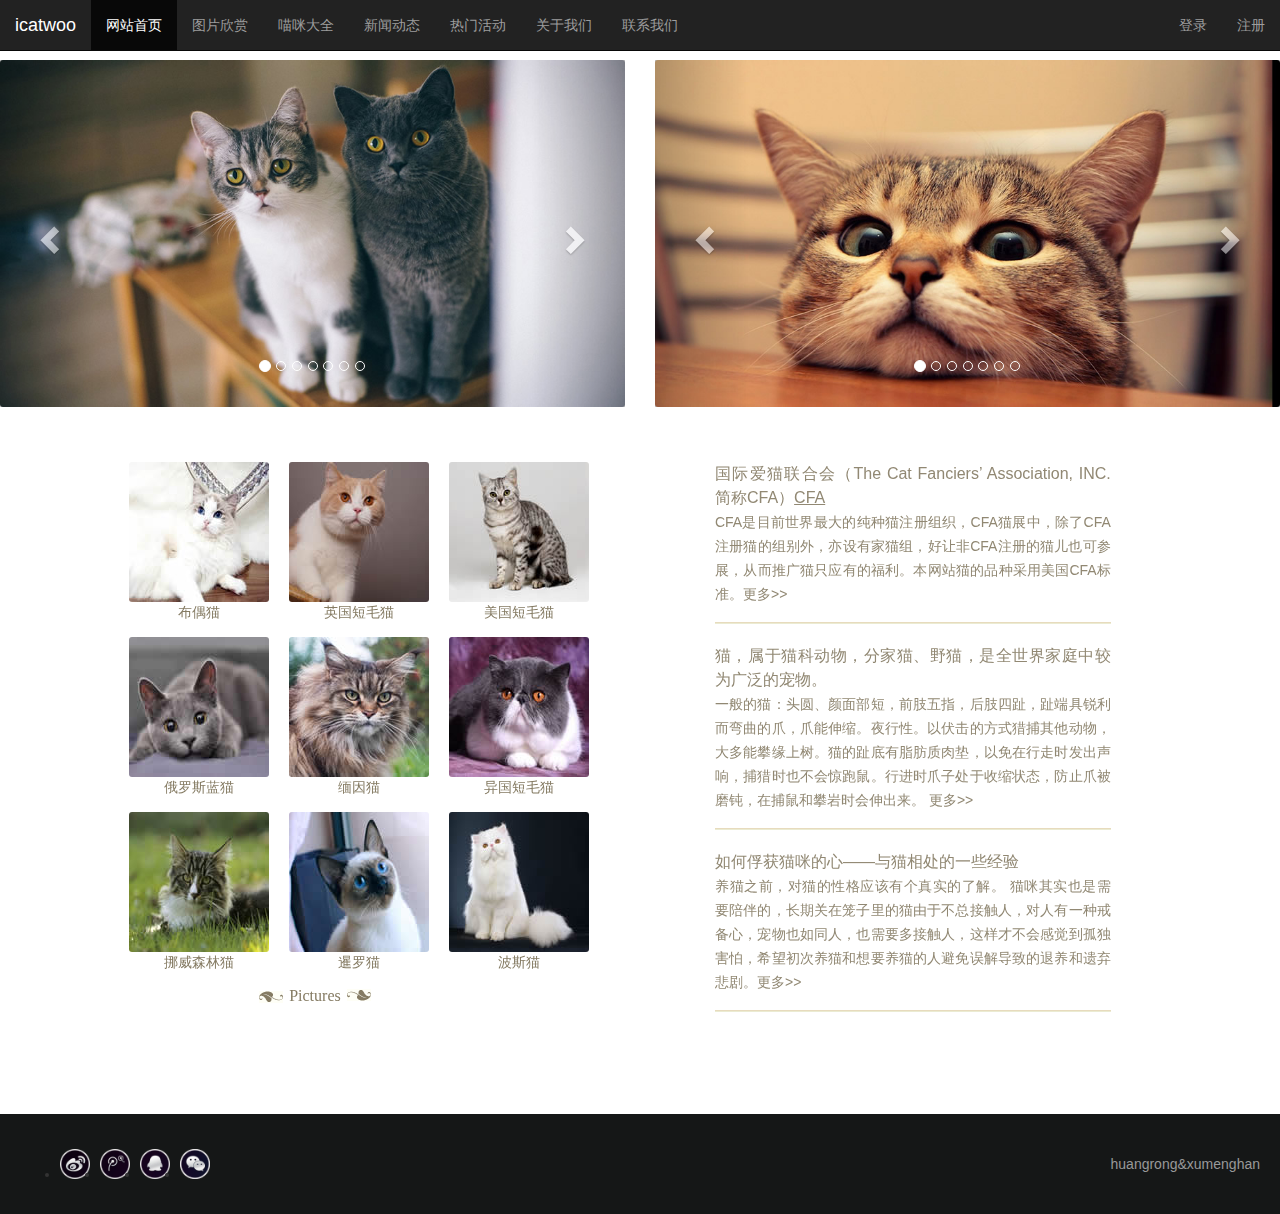
<file: index.html>
<!DOCTYPE html>
<html lang="en">
<head>
    <meta charset="UTF-8">
    <meta name="viewport" content="width=device-width, initial-scale=1.0">
    <meta http-equiv="X-UA-Compatible" content="ie=edge">
    <title>icatwoo</title>
    <link rel="shortcut icon" href="favicon.ico" type="image/x-icon">
    <link rel="stylesheet" href="css/bootstrap.min.css">
    <link rel="stylesheet" href="css/style.css">
</head>
<body>
    <nav class="navbar-default navbar-insverse navbar-fixed-top">
        <div class="container-fluid">
            <div class="navbar-header">
                <button type="button" data-toggle="collapse" class="navbar-toggle collapsed" data-target="id1">
                    <span class="sr-only">Toggle navigation</span>
                    <span class="icon-bar"></span>
                    <span class="icon-bar"></span>
                    <span class="icon-bar"></span>
                </button>
                <a class="navbar-brand" href="index.html">icatwoo</a>
            </div>
        </div>
    </nav> 
    <nav class="navbar navbar-default navbar-inverse navbar-fixed-top" role="navigation">
        <div class="container-fluid">
            <div class="navbar-header">
                <button type="button" class="navbar-toggle collapsed" data-toggle="collapse" data-target="#bs-example-navbar-collapse-1">
                    <span class="sr-only">Toggle navigation</span>
                    <span class="icon-bar"></span>
                    <span class="icon-bar"></span>
                    <span class="icon-bar"></span>
                </button>
                <a class="navbar-brand" href="index.html">icatwoo</a>
            </div>
            <div class="collapse navbar-collapse" id="bs-example-navbar-collapse-1">
                <ul class="nav navbar-nav">
                    <li class="active"><a href="index.html">网站首页</a></li>
                    <li><a href="pictures.html">图片欣赏</a></li>
                    <li><a href="introduce.html">喵咪大全</a></li>
                    <li><a href="news.html">新闻动态</a></li>
                    <li><a href="activity.html">热门活动</a></li>
                    <li><a href="about.html">关于我们</a></li>
                    <li><a href="contact.html">联系我们</a></li>
                    </ul>
                    <ul class="nav navbar-nav navbar-right">
                    <li><a href="login.html">登录</a></li>
                    <li><a href="signup.html">注册</a></li>
                </ul>
            </div>
        </div>
    </nav>
    <div class="cantainer">
        <div class="row">
            <div class="col-md-6">
                <div id="my1" class="carousel slide">
                    <ol class="carousel-indicators">
                        <li data-target="#my1" data-slide-to="0" class="active"></li>
                        <li data-target="#my1" data-slide-to="1"></li>
                        <li data-target="#my1" data-slide-to="2"></li>
                        <li data-target="#my1" data-slide-to="3"></li>
                        <li data-target="#my1" data-slide-to="4"></li>
                        <li data-target="#my1" data-slide-to="5"></li>
                        <li data-target="#my1" data-slide-to="6"></li>
                    </ol>
                    <div class="carousel-inner">
                        <div class="item active"><img src="images/1.jpg" alt="0"></div>
                        <div class="item"><img src="images/2.jpg" alt="1" ></div>
                        <div class="item"><img src="images/3.jpg" alt="2" ></div>
                        <div class="item"><img src="images/4.jpg" alt="3" ></div>
                        <div class="item"><img src="images/5.jpg" alt="4" ></div>
                        <div class="item"><img src="images/6.jpg" alt="5" ></div>
                        <div class="item"><img src="images/7.jpg" alt="6" ></div>
                    </div>
                    <a class="carousel-control left" href="#my1" data-slide="prev">
                        <span_ngcontent-c3="" aria-hidden="true" class="glyphicon glyphicon-chevron-left"></span>
                    </a>
                    <a class="carousel-control right" href="#my1" data-slide="next">
                        <span_ngcontent-c3="" aria-hidden="true" class="glyphicon glyphicon-chevron-right"></span>
                    </a>
                </div>
            </div>
            <div class="col-md-6">
                <div id="my" class="carousel slide">
                    <ol class="carousel-indicators">
                        <li data-target="#my" data-slide-to="0" class="active"></li>
                        <li data-target="#my" data-slide-to="1"></li>
                        <li data-target="#my" data-slide-to="2"></li>
                        <li data-target="#my" data-slide-to="3"></li>
                        <li data-target="#my" data-slide-to="4"></li>
                        <li data-target="#my" data-slide-to="5"></li>
                        <li data-target="#my" data-slide-to="6"></li>
                    </ol>
                    <div class="carousel-inner">
                        <div class="item active"><img src="images/8.jpg" alt="0"></div>
                        <div class="item"><img src="images/9.jpg" alt="1" ></div>
                        <div class="item"><img src="images/10.jpg" alt="2" ></div>
                        <div class="item"><img src="images/11.jpg" alt="3" ></div>
                        <div class="item"><img src="images/12.jpg" alt="4" ></div>
                        <div class="item"><img src="images/13.jpg" alt="5" ></div>
                        <div class="item"><img src="images/14.jpg" alt="6" ></div>
                    </div>
                    <a class="carousel-control left" href="#my" data-slide="prev">
                        <span_ngcontent-c3="" aria-hidden="true" class="glyphicon glyphicon-chevron-left"></span>
                    </a>
                    <a class="carousel-control right" href="#my" data-slide="next">
                        <span_ngcontent-c3="" aria-hidden="true" class="glyphicon glyphicon-chevron-right"></span>
                    </a>
                </div>
            </div>
        </div>
    </div>
    <div class="contaner">
        <div class="row">
            <div class="col-md-1"></div>
            <div class="col-md-5">
                <div id="body">
                    <div class="content">
                        <div>
                            <div>
                                <ul>
                                    <li>
                                        <a href="pictures.html">
                                            <img src="images/buou.jpg" alt="">
                                            <span>布偶猫</span>
                                        </a>
                                    </li>	
                                    <li>
                                        <a href="pictures.html">
                                            <img src="images/ying.jpg" alt="">
                                            <span>英国短毛猫</span>
                                        </a>
                                    </li>	
                                    <li>
                                        <a href="pictures.html">
                                            <img src="images/meiduan.jpg" alt="">
                                            <span>美国短毛猫</span>
                                        </a>
                                    </li>	
                                    <li>
                                        <a href="pictures.html">
                                            <img src="images/lanmao.jpg" alt="">
                                            <span>俄罗斯蓝猫</span>
                                        </a>
                                    </li>	
                                    <li>
                                        <a href="pictures.html">
                                            <img src="images/mianyin.jpg" alt="">
                                            <span>缅因猫</span>
                                        </a>
                                    </li>	
                                    <li>
                                        <a href="pictures.html">
                                            <img src="images/yiduan.jpg" alt="">
                                            <span>异国短毛猫</span>
                                        </a>
                                    </li>	
                                    <li>
                                        <a href="pictures.html">
                                            <img src="images/nuowei.jpg" alt="">
                                            <span>挪威森林猫</span>
                                        </a>
                                    </li>	
                                    <li>
                                        <a href="pictures.html">
                                            <img src="images/xianluo.jpg" alt="">
                                            <span>暹罗猫</span>
                                        </a>
                                    </li>	
                                    <li>
                                        <a href="pictures.html">
                                            <img src="images/bosi.jpg" alt="">
                                            <span>波斯猫</span>
                                        </a>
                                    </li>			
                                </ul>
                                <h4><a href="pictures.html">pictures</a></h4>
                            </div>
                        </div>
                    </div>
                </div>
            </div>
            <div class="col-md-5">
                <div id="body">
                    <div class="content">
                        <div>
                            <ul>
                                <li>
                                    <h3>国际爱猫联合会（The Cat Fanciers’ Association, INC.简称CFA）<a href="https://baike.baidu.com/item/%E5%9B%BD%E9%99%85%E7%88%B1%E7%8C%AB%E8%81%94%E5%90%88%E4%BC%9A">CFA</a></h3>
                                    <p>CFA是目前世界最大的纯种猫注册组织，CFA猫展中，除了CFA注册猫的组别外，亦设有家猫组，好让非CFA注册的猫儿也可参展，从而推广猫只应有的福利。本网站猫的品种采用美国CFA标准。<a href="https://baike.baidu.com/item/%E5%9B%BD%E9%99%85%E7%88%B1%E7%8C%AB%E8%81%94%E5%90%88%E4%BC%9A">更多>></a></p>
                                </li>		
                                <li>
                                    <h3>猫，属于猫科动物，分家猫、野猫，是全世界家庭中较为广泛的宠物。</h3>
                                    <p>一般的猫：头圆、颜面部短，前肢五指，后肢四趾，趾端具锐利而弯曲的爪，爪能伸缩。夜行性。以伏击的方式猎捕其他动物，大多能攀缘上树。猫的趾底有脂肪质肉垫，以免在行走时发出声响，捕猎时也不会惊跑鼠。行进时爪子处于收缩状态，防止爪被磨钝，在捕鼠和攀岩时会伸出来。 <a href="https://baike.baidu.com/item/%E7%8C%AB/22261?fr=aladdin&fromtitle=%E7%8C%AB%E5%92%AA&fromid=402850">更多>></a></p>
                                </li>	
                                <li>
                                    <h3>如何俘获猫咪的心——与猫相处的一些经验</h3>
                                    <p>养猫之前，对猫的性格应该有个真实的了解。 猫咪其实也是需要陪伴的，长期关在笼子里的猫由于不总接触人，对人有一种戒备心，宠物也如同人，也需要多接触人，这样才不会感觉到孤独害怕，希望初次养猫和想要养猫的人避免误解导致的退养和遗弃悲剧。<a href="https://baijiahao.baidu.com/s?id=1583039251148983462&wfr=spider&for=pc">更多>></a></p>
                                </li>		
                            </ul>
                        </div>
                    </div>
                </div>    
            </div>
        </div>
    </div>
    <div class="bottom">    
        <div class="bllx">
            <ul>
                <li><a href=""><img src="images/l1.png" width="30" height="30"></a></li>
                <li><a href=""><img src="images/l2.png" width="30" height="30"></a></li>
                <li><a href=""><img src="images/l3.png" width="30" height="30"></a></li>
                <li><a href=""><img src="images/l4.png" width="30" height="30"></a></li>    
            </ul>
        </div>
        <div class="blrt"> 
             huangrong&amp;xumenghan
        </div>
    </div>
    <script src="js/jquery.min.js"></script>
    <script src="js/bootstrap.min.js"></script>
</body>
</html>
</file>
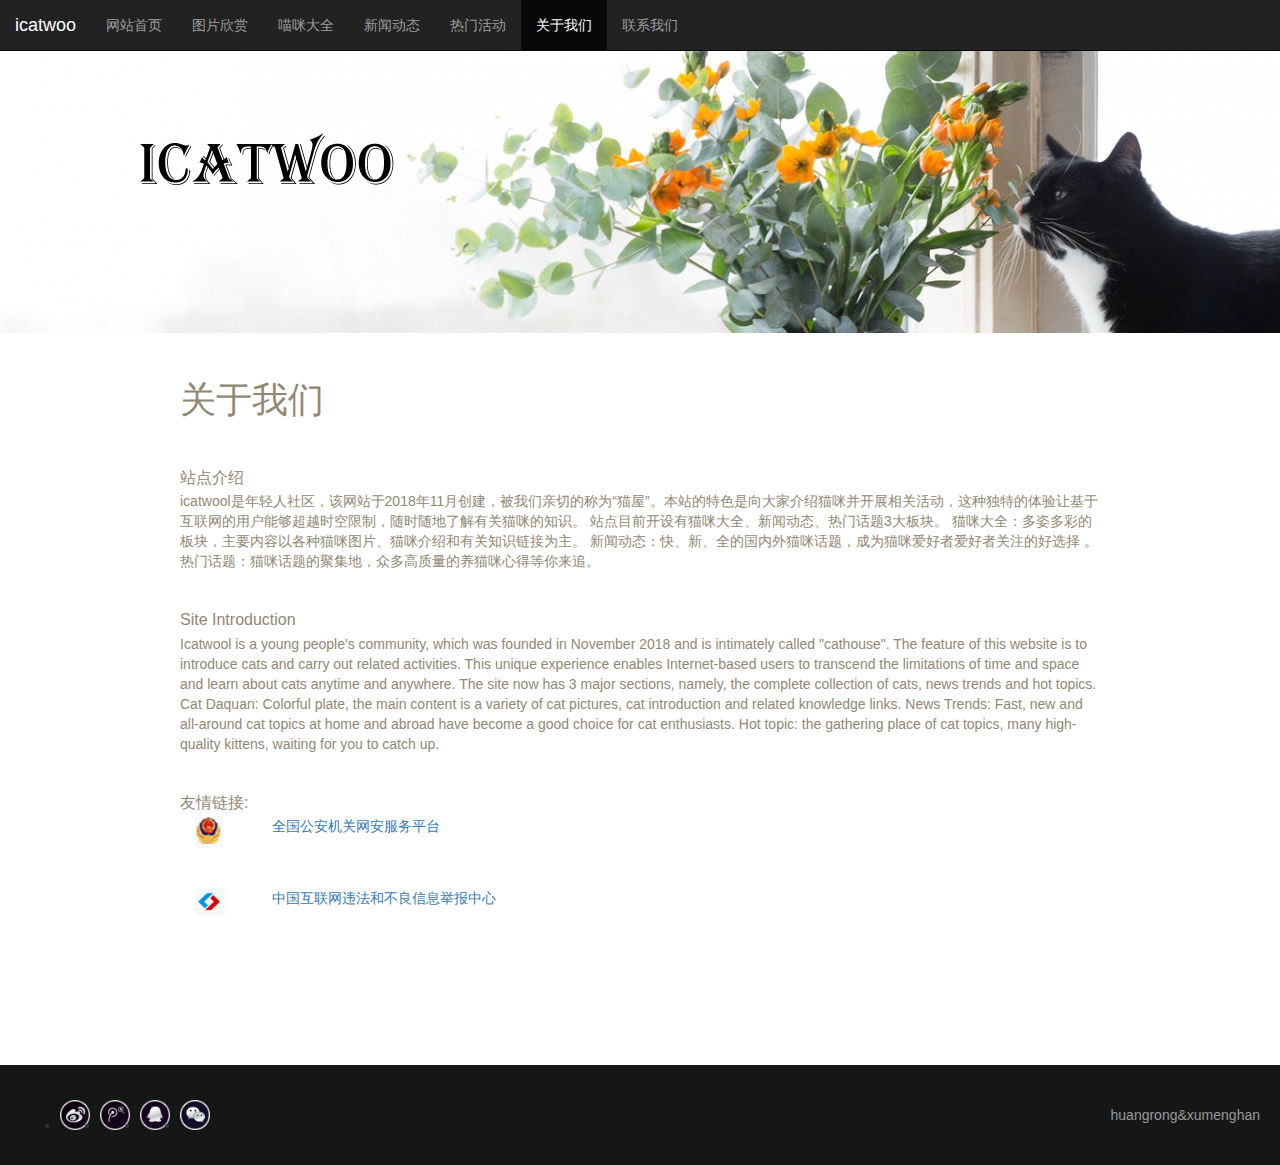
<file: about.html>
<!DOCTYPE html>
<html lang="en">
<head>
    <meta charset="UTF-8">
    <meta name="viewport" content="width=device-width, initial-scale=1.0">
    <meta http-equiv="X-UA-Compatible" content="ie=edge">
    <title>icatwoo</title>
    <link rel="shortcut icon" href="favicon.ico" type="image/x-icon">
    <link rel="stylesheet" href="css/bootstrap.min.css">
    <link rel="stylesheet" href="css/style.css">
</head>
<body>
    <nav class="navbar-default navbar-insverse navbar-fixed-top">
        <div class="container-fluid">
            <div class="navbar-header">
                <button type="button" data-toggle="collapse" class="navbar-toggle collapsed" data-target="id1">
                    <span class="sr-only">Toggle navigation</span>
                    <span class="icon-bar"></span>
                    <span class="icon-bar"></span>
                    <span class="icon-bar"></span>
                </button>
                <a class="navbar-brand" href="index.html">icatwoo</a>
            </div>
        </div>
    </nav> 
    <nav class="navbar navbar-default navbar-inverse navbar-fixed-top" role="navigation">
        <div class="container-fluid">
            <div class="navbar-header">
                <button type="button" class="navbar-toggle collapsed" data-toggle="collapse" data-target="#bs-example-navbar-collapse-1">
                    <span class="sr-only">Toggle navigation</span>
                    <span class="icon-bar"></span>
                    <span class="icon-bar"></span>
                    <span class="icon-bar"></span>
                </button>
                <a class="navbar-brand" href="index.html">icatwoo</a>
            </div>
            <div class="collapse navbar-collapse" id="bs-example-navbar-collapse-1">
                <ul class="nav navbar-nav">
                    <li><a href="index.html">网站首页</a></li>
                    <li><a href="pictures.html">图片欣赏</a></li>
                    <li><a href="introduce.html">喵咪大全</a></li>
                    <li><a href="news.html">新闻动态</a></li>
                    <li><a href="activity.html">热门活动</a></li>
                    <li class="active"><a href="about.html">关于我们</a></li>
                    <li><a href="contact.html">联系我们</a></li>
                </ul>
            </div>
        </div>
    </nav>
<div id="header">
    <div class="logo">
        <a href="index.html"><img src="images/logo.png" alt="" /></a>
    </div>
</div>

<div id="body">
    <div class="about">
        <h1>关于我们</h1>
        <div>
            <h2>站点介绍</h2>
			<p>icatwool是年轻人社区，该网站于2018年11月创建，被我们亲切的称为“猫屋”。本站的特色是向大家介绍猫咪并开展相关活动，这种独特的体验让基于互联网的用户能够超越时空限制，随时随地了解有关猫咪的知识。
                站点目前开设有猫咪大全、新闻动态、热门话题3大板块。
                猫咪大全：多姿多彩的板块，主要内容以各种猫咪图片、猫咪介绍和有关知识链接为主。
                新闻动态：快、新、全的国内外猫咪话题，成为猫咪爱好者爱好者关注的好选择 。
                热门话题：猫咪话题的聚集地，众多高质量的养猫咪心得等你来追。
            </p>
        </div>
        <div>
            <h2>Site introduction</h2>
            <p>Icatwool is a young people's community, which was founded in November 2018 and is intimately called "cathouse". The feature of this website is to introduce cats and carry out related activities. This unique experience enables Internet-based users to transcend the limitations of time and space and learn about cats anytime and anywhere. 
                The site now has 3 major sections, namely, the complete collection of cats, news trends and hot topics. Cat Daquan: Colorful plate, the main content is a variety of cat pictures, cat introduction and related knowledge links. News Trends: Fast, new and all-around cat topics at home and abroad have become a good choice for cat enthusiasts. 
                Hot topic: the gathering place of cat topics, many high-quality kittens, waiting for you to catch up.  
            </p>
        </div>
        <div>
            <h2>友情链接:</h2>
            <div class="container-fluid">
                <div class="row">
                    <p class="col-md-1"><a href=""><img src="images/wa.png" alt=""></a></p>
                    <p class="col-md-9"><a href="http://www.beian.gov.cn/portal/registerSystemInfo?recordcode=31011002002436">全国公安机关网安服务平台</a></p>
                    <p class="col-md-2"></p>
                </div>
                <div class="row">
                    <p class="col-md-1"><a href=""><img src="images/zg.png" alt=""></a></p>
                    <p class="col-md-9"><a href="http://report.12377.cn:13225/toreportinputNormal_anis.do">中国互联网违法和不良信息举报中心</a></p>
                    <p class="col-md-2"></p>
                </div>
            </div>
        </div>
    </div>
</div>  

<div class="bottom">    
    <div class="bllx">
        <ul>
            <li><a href=""><img src="images/l1.png" width="30" height="30"></a></li>
            <li><a href=""><img src="images/l2.png" width="30" height="30"></a></li>
            <li><a href=""><img src="images/l3.png" width="30" height="30"></a></li>
            <li><a href=""><img src="images/l4.png" width="30" height="30"></a></li>    
        </ul>
    </div>
    <div class="blrt"> 
            huangrong&amp;xumenghan
    </div>
</div>
    <script src="js/jquery.min.js"></script>
    <script src="js/bootstrap.min.js"></script>
</body>
</html>
</file>
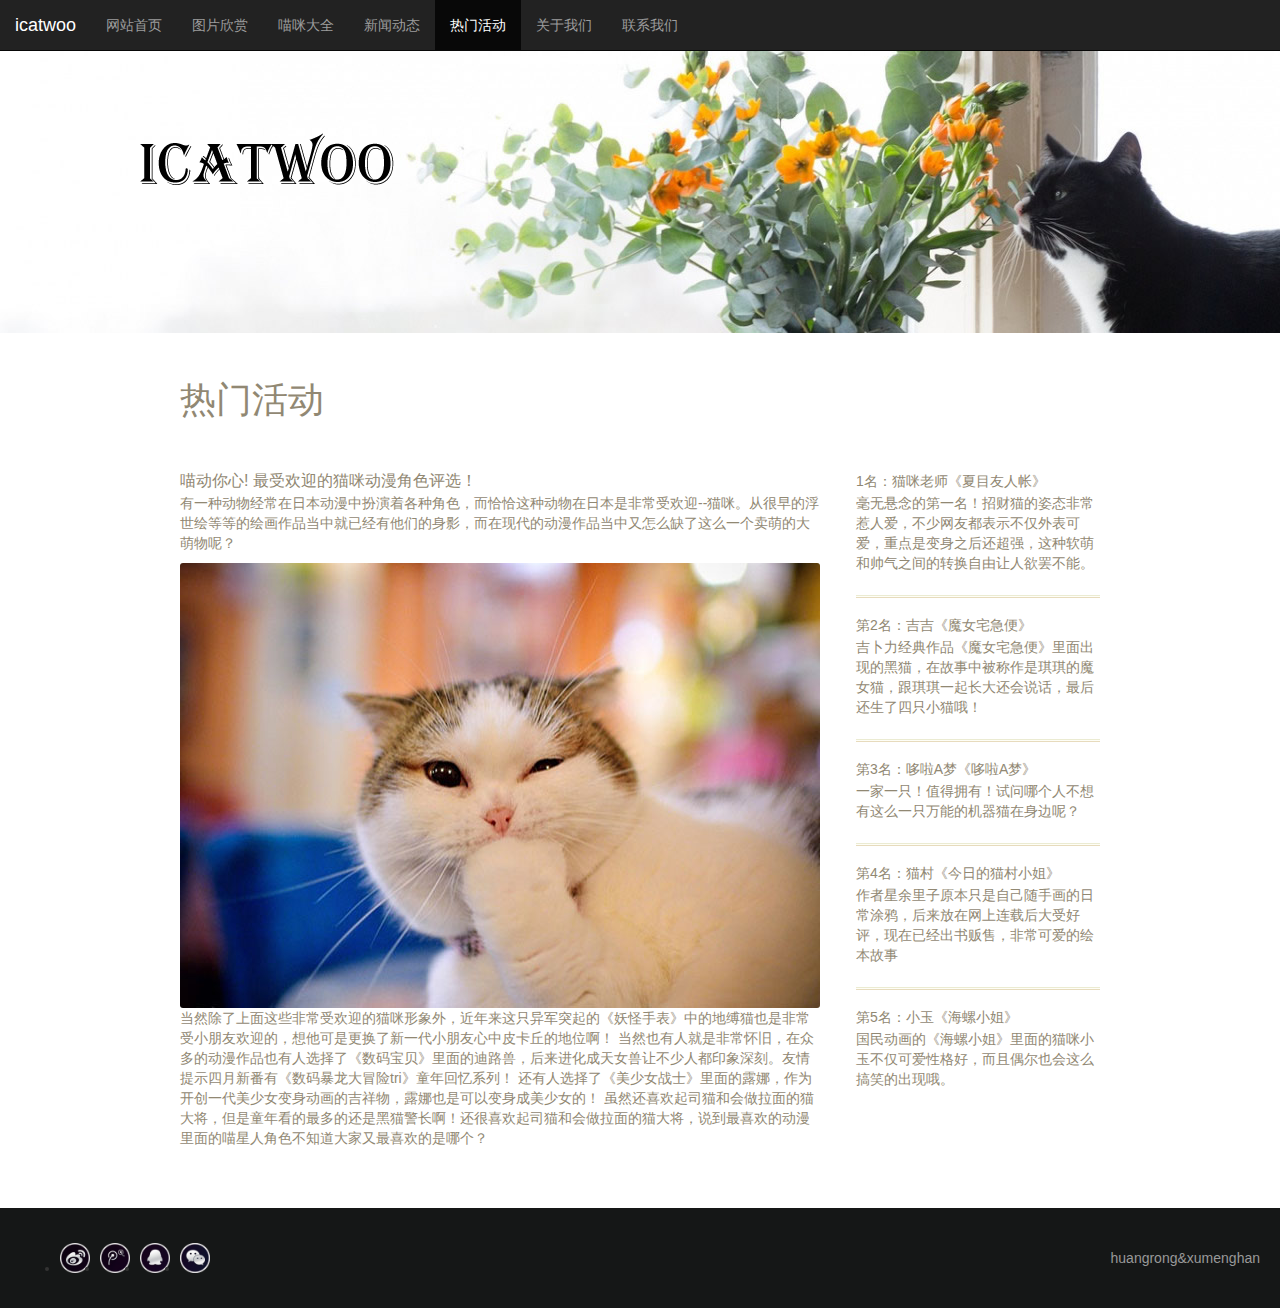
<file: activity.html>
<!DOCTYPE html>
<html lang="en">
<head>
    <meta charset="UTF-8">
    <meta name="viewport" content="width=device-width, initial-scale=1.0">
    <meta http-equiv="X-UA-Compatible" content="ie=edge">
    <title>icatwoo</title>
    <link rel="shortcut icon" href="favicon.ico" type="image/x-icon">
    <link rel="stylesheet" href="css/bootstrap.min.css">
    <link rel="stylesheet" href="css/style.css"> 
</head>
<body>
    <nav class="navbar-default navbar-insverse navbar-fixed-top">
        <div class="container-fluid">
            <div class="navbar-header">
                <button type="button" data-toggle="collapse" class="navbar-toggle collapsed" data-target="id1">
                    <span class="sr-only">Toggle navigation</span>
                    <span class="icon-bar"></span>
                    <span class="icon-bar"></span>
                    <span class="icon-bar"></span>
                </button>
                <a class="navbar-brand" href="index.html">icatwoo</a>
            </div>
        </div>
    </nav> 
    <nav class="navbar navbar-default navbar-inverse navbar-fixed-top" role="navigation">
        <div class="container-fluid">
            <div class="navbar-header">
                <button type="button" class="navbar-toggle collapsed" data-toggle="collapse" data-target="#bs-example-navbar-collapse-1">
                    <span class="sr-only">Toggle navigation</span>
                    <span class="icon-bar"></span>
                    <span class="icon-bar"></span>
                    <span class="icon-bar"></span>
                </button>
                <a class="navbar-brand" href="index.html">icatwoo</a>
            </div>
            <div class="collapse navbar-collapse" id="bs-example-navbar-collapse-1">
                <ul class="nav navbar-nav">
                    <li><a href="index.html">网站首页</a></li>
                    <li><a href="pictures.html">图片欣赏</a></li>
                    <li><a href="introduce.html">喵咪大全</a></li>
                    <li><a href="news.html">新闻动态</a></li>
                    <li class="active"><a href="activity.html">热门活动</a></li>
                    <li><a href="about.html">关于我们</a></li>
                    <li><a href="contact.html">联系我们</a></li>
                </ul>
            </div>
        </div>
    </nav>
    <div id="header">
        <div class="logo">
            <a href="index.html"><img src="images/logo.png" alt="" /></a>
        </div>
    </div>
    <div id="body">
        <div class="blog">
            <h1>热门活动</h1>
        <div>
            <h3>喵动你心! 最受欢迎的猫咪动漫角色评选！</h3>
            <p>有一种动物经常在日本动漫中扮演着各种角色，而恰恰这种动物在日本是非常受欢迎--猫咪。从很早的浮世绘等等的绘画作品当中就已经有他们的身影，而在现代的动漫作品当中又怎么缺了这么一个卖萌的大萌物呢？</p>		
            <img src="images/hd.jpg" alt="" />	
            <p>当然除了上面这些非常受欢迎的猫咪形象外，近年来这只异军突起的《妖怪手表》中的地缚猫也是非常受小朋友欢迎的，想他可是更换了新一代小朋友心中皮卡丘的地位啊！
               当然也有人就是非常怀旧，在众多的动漫作品也有人选择了《数码宝贝》里面的迪路兽，后来进化成天女兽让不少人都印象深刻。友情提示四月新番有《数码暴龙大冒险tri》童年回忆系列！
               还有人选择了《美少女战士》里面的露娜，作为开创一代美少女变身动画的吉祥物，露娜也是可以变身成美少女的！
               虽然还喜欢起司猫和会做拉面的猫大将，但是童年看的最多的还是黑猫警长啊！还很喜欢起司猫和会做拉面的猫大将，说到最喜欢的动漫里面的喵星人角色不知道大家又最喜欢的是哪个？
            </p>
        </div>   
        <ul>
			<li>
				<h3>1名：猫咪老师《夏目友人帐》</h3>
				<p>毫无悬念的第一名！招财猫的姿态非常惹人爱，不少网友都表示不仅外表可爱，重点是变身之后还超强，这种软萌和帅气之间的转换自由让人欲罢不能。</p>
			</li>
			<li>
				<h3>第2名：吉吉《魔女宅急便》</h3>
				<p>吉卜力经典作品《魔女宅急便》里面出现的黑猫，在故事中被称作是琪琪的魔女猫，跟琪琪一起长大还会说话，最后还生了四只小猫哦！</p>
			</li>
			<li>
				<h3>第3名：哆啦A梦《哆啦A梦》</h3>
				<p>一家一只！值得拥有！试问哪个人不想有这么一只万能的机器猫在身边呢？</p>
			</li>
			<li>
				<h3>第4名：猫村《今日的猫村小姐》</h3>
				<p>作者星余里子原本只是自己随手画的日常涂鸦，后来放在网上连载后大受好评，现在已经出书贩售，非常可爱的绘本故事</p>	
            </li>
            <li>
                <h3>第5名：小玉《海螺小姐》</h3>
                <p>国民动画的《海螺小姐》里面的猫咪小玉不仅可爱性格好，而且偶尔也会这么搞笑的出现哦。</p>	
            </li>		
        </ul>
        </div>
    </div>
    <div class="bottom">    
        <div class="bllx">
            <ul>
                <li><a href=""><img src="images/l1.png" width="30" height="30"></a></li>
                <li><a href=""><img src="images/l2.png" width="30" height="30"></a></li>
                <li><a href=""><img src="images/l3.png" width="30" height="30"></a></li>
                <li><a href=""><img src="images/l4.png" width="30" height="30"></a></li>    
            </ul>
        </div>
        <div class="blrt"> 
            huangrong&amp;xumenghan
        </div>
    </div>
    <script src="js/jquery.min.js"></script>
    <script src="js/bootstrap.min.js"></script>
</body>
</html>
</file>
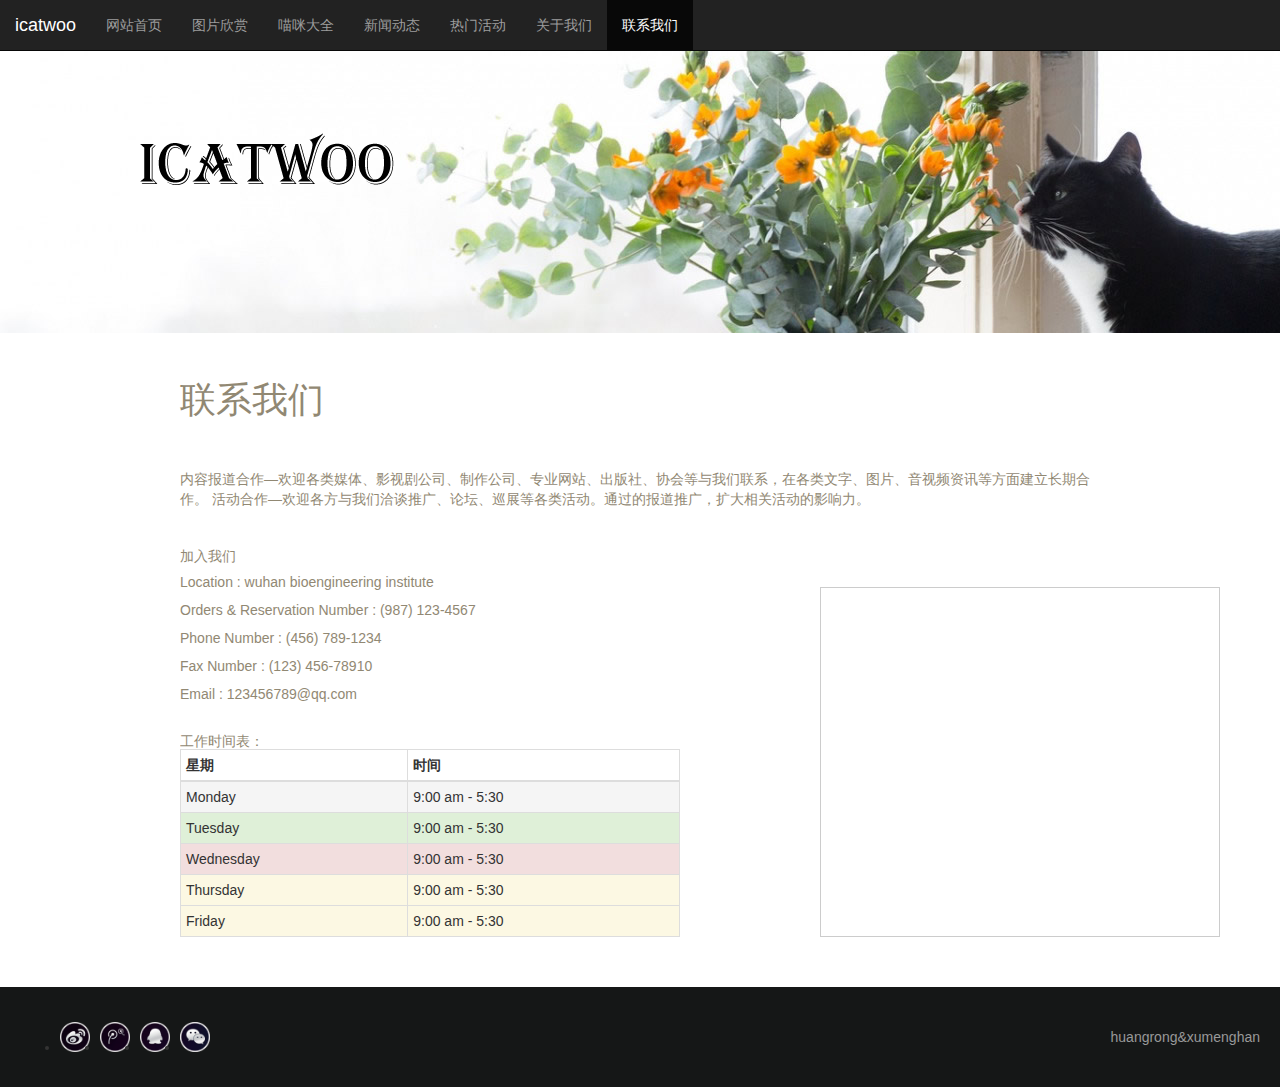
<file: contact.html>
<!DOCTYPE html>
<html lang="en">
<head>
    <meta charset="UTF-8">
    <meta name="viewport" content="width=device-width, initial-scale=1.0">
    <meta http-equiv="X-UA-Compatible" content="ie=edge">
    <title>icatwoo</title>
    <link rel="shortcut icon" href="favicon.ico" type="image/x-icon">
    <link rel="stylesheet" href="css/bootstrap.min.css">
    <link rel="stylesheet" href="css/style.css">
    <script type="text/javascript" src="http://api.map.baidu.com/api?v=2.0&ak=kaSHc4nqVGfPgqKKxaORY2Ui2XPuwj8G"></script>
</head>
<body>
<nav class="navbar-default navbar-insverse navbar-fixed-top">
    <div class="container-fluid">
        <div class="navbar-header">
            <button type="button" data-toggle="collapse" class="navbar-toggle collapsed" data-target="id1">
                <span class="sr-only">Toggle navigation</span>
                <span class="icon-bar"></span>
                <span class="icon-bar"></span>
                <span class="icon-bar"></span>
            </button>
            <a class="navbar-brand" href="index.html">icatwoo</a>
        </div>
    </div>
</nav> 
<nav class="navbar navbar-default navbar-inverse navbar-fixed-top" role="navigation">
     <div class="container-fluid">
        <div class="navbar-header">
            <button type="button" class="navbar-toggle collapsed" data-toggle="collapse" data-target="#bs-example-navbar-collapse-1">
                <span class="sr-only">Toggle navigation</span>
                <span class="icon-bar"></span>
                <span class="icon-bar"></span>
                <span class="icon-bar"></span>
            </button>
            <a class="navbar-brand" href="index.html">icatwoo</a>
        </div>
        <div class="collapse navbar-collapse" id="bs-example-navbar-collapse-1">
            <ul class="nav navbar-nav">
                <li><a href="index.html">网站首页</a></li>
                <li><a href="pictures.html">图片欣赏</a></li>
                <li><a href="introduce.html">喵咪大全</a></li>
                <li><a href="news.html">新闻动态</a></li>
                <li><a href="activity.html">热门活动</a></li>
                <li><a href="about.html">关于我们</a></li>
                <li class="active"><a href="contact.html">联系我们</a></li>
            </ul>
        </div>
    </div>
</nav>
<div id="header">
    <div class="logo">
        <a href="index.html"><img src="images/logo.png" alt="" /></a>
    </div>
</div>
<div id="body">
    <div class="contact">
        <h1>联系我们</h1>	
        <p>内容报道合作—欢迎各类媒体、影视剧公司、制作公司、专业网站、出版社、协会等与我们联系，在各类文字、图片、音视频资讯等方面建立长期合作。
               活动合作—欢迎各方与我们洽谈推广、论坛、巡展等各类活动。通过的报道推广，扩大相关活动的影响力。</p>		
    <div>
        <div>
            <div>
                <h4>加入我们</h4>
                <ul>
                    <li>Location : wuhan bioengineering institute</li>
                    <li>Orders & Reservation Number : (987) 123-4567</li>
                    <li>Phone Number : (456) 789-1234</li>
                    <li>Fax Number : (123) 456-78910</li>
                    <li>Email : 123456789@qq.com</li>
                </ul>
            </div>
        </div>
        <div>
            <h4>工作时间表：</h4>
            <table class="table table-bordered table-striped table-hover table-condensed">
                <thead>
                    <tr>
                       <th>星期</th>
                       <th>时间</th>
                    </tr>
                </thead>
                <tbody>
                    <tr class="active">
                       <td>Monday</td>
                       <td>9:00 am - 5:30</td> 
                    </tr>
                    <tr class="success">
                       <td>Tuesday</td>
                       <td>9:00 am - 5:30</td>  
                    </tr>
                    <tr class="danger">
                       <td>Wednesday</td>
                       <td>9:00 am - 5:30</td>  
                    </tr>
                    <tr class="warning">
                       <td>Thursday</td>
                       <td>9:00 am - 5:30</td>  
                    </tr>
                    <tr class="warning">
                       <td>Friday</td>
                       <td>9:00 am - 5:30</td>  
                    </tr>
                </tbody>
            </table> 
        </div>
    </div>
</div>
</div> 
<div style="width:400px;height:350px;border:#ccc solid 1px;font-size:12px" id="map"></div>
<div class="bottom">    
    <div class="bllx">
        <ul>
            <li><a href=""><img src="images/l1.png" width="30" height="30"></a></li>
            <li><a href=""><img src="images/l2.png" width="30" height="30"></a></li>
            <li><a href=""><img src="images/l3.png" width="30" height="30"></a></li>
            <li><a href=""><img src="images/l4.png" width="30" height="30"></a></li>    
        </ul>
    </div>
    <div class="blrt"> 
        huangrong&amp;xumenghan
    </div>
</div>    
<script src="js/jquery.min.js"></script>
<script src="js/bootstrap.min.js"></script>
<script type="text/javascript">
    //创建和初始化地图函数：
    function initMap(){
      createMap();//创建地图
      setMapEvent();//设置地图事件
      addMapControl();//向地图添加控件
      addMapOverlay();//向地图添加覆盖物
    }
    function createMap(){ 
      map = new BMap.Map("map"); 
      map.centerAndZoom(new BMap.Point(114.601396,30.774576),11);
    }
    function setMapEvent(){
      map.enableScrollWheelZoom();
      map.enableKeyboard();
      map.enableDragging();
      map.enableDoubleClickZoom()
    }
    function addClickHandler(target,window){
      target.addEventListener("click",function(){
        target.openInfoWindow(window);
      });
    }
    function addMapOverlay(){
      var labels = [
        {position:{lng:114.537006,lat:30.725912},content:"我的标记"}
      ];
      for(var index = 0; index < labels.length; index++){
        var opt = { position: new BMap.Point(labels[index].position.lng,labels[index].position.lat )};
        var label = new BMap.Label(labels[index].content,opt);
        map.addOverlay(label);
      };
    }
    //向地图添加控件
    function addMapControl(){
      var scaleControl = new BMap.ScaleControl({anchor:BMAP_ANCHOR_BOTTOM_LEFT});
      scaleControl.setUnit(BMAP_UNIT_IMPERIAL);
      map.addControl(scaleControl);
      var navControl = new BMap.NavigationControl({anchor:BMAP_ANCHOR_TOP_LEFT,type:BMAP_NAVIGATION_CONTROL_LARGE});
      map.addControl(navControl);
      var overviewControl = new BMap.OverviewMapControl({anchor:BMAP_ANCHOR_BOTTOM_RIGHT,isOpen:true});
      map.addControl(overviewControl);
    }
    var map;
      initMap();
  </script>
</body>
</html>
</file>
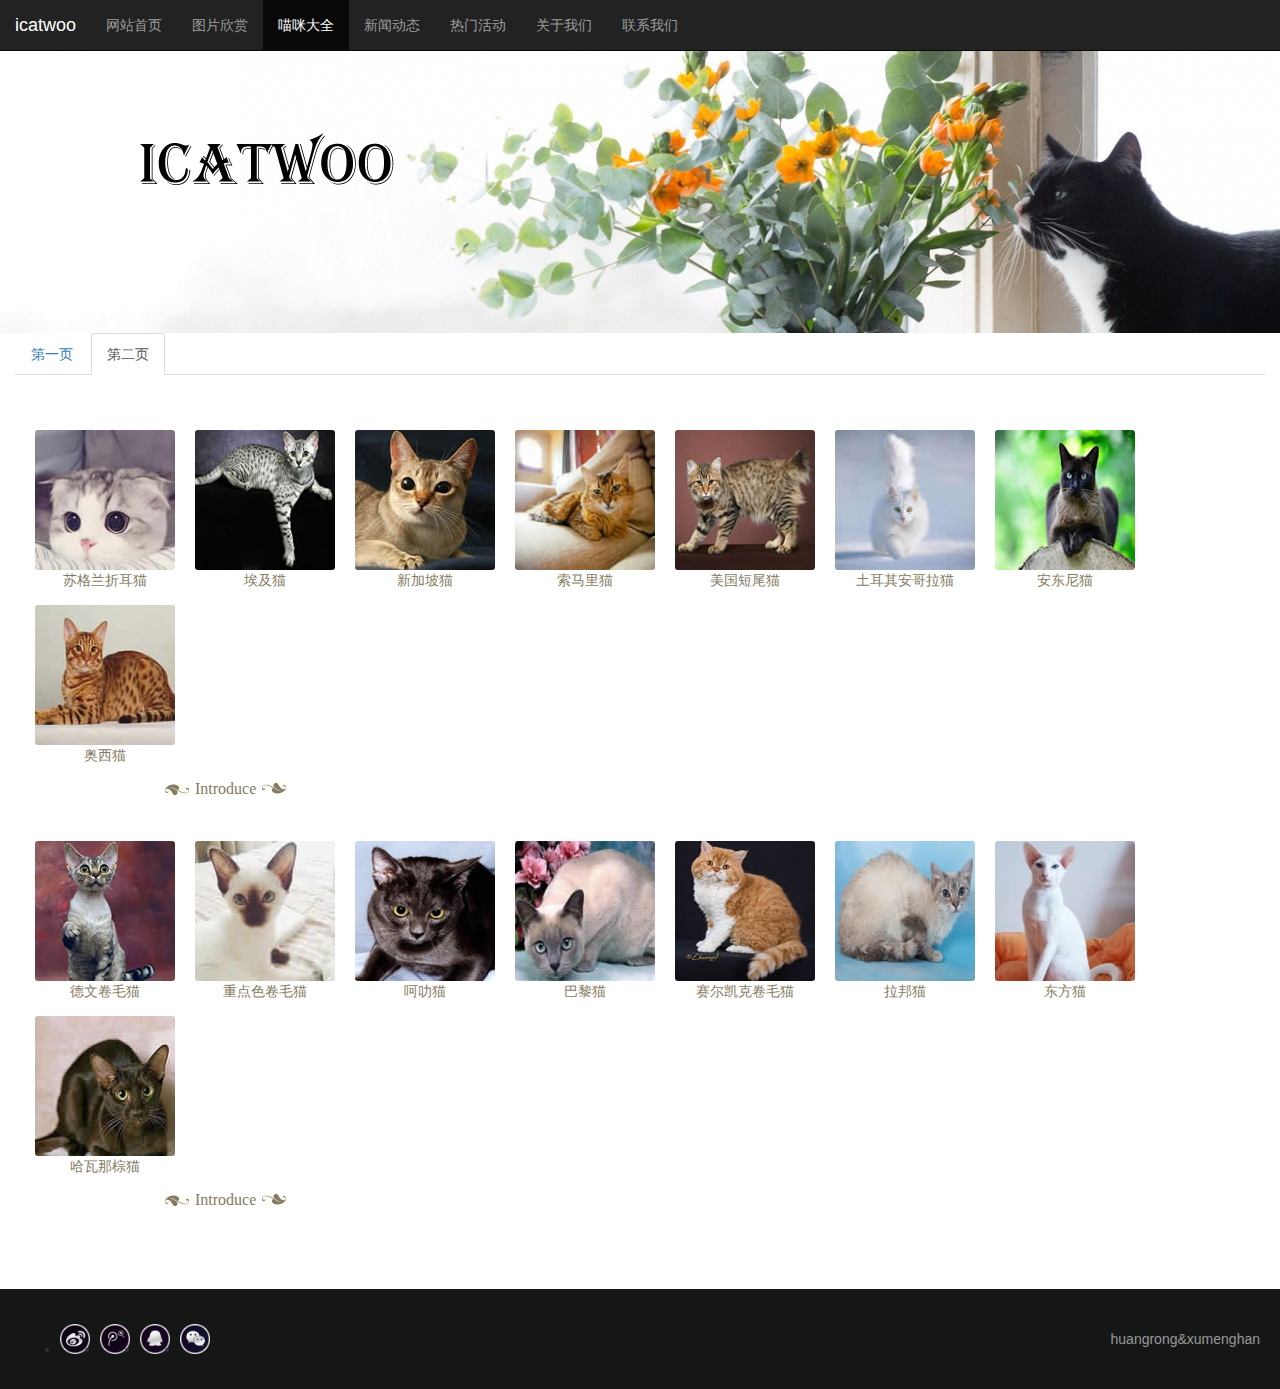
<file: introduce.html>
<!DOCTYPE html>
<html lang="en">
<head>
    <meta charset="UTF-8">
    <meta name="viewport" content="width=device-width, initial-scale=1.0">
    <meta http-equiv="X-UA-Compatible" content="ie=edge">
    <title>icatwoo</title>
    <link rel="shortcut icon" href="favicon.ico" type="image/x-icon">
    <link rel="stylesheet" href="css/bootstrap.min.css">
    <link rel="stylesheet" href="css/style.css">
</head>
<body>
    <nav class="navbar-default navbar-insverse navbar-fixed-top">
        <div class="container-fluid">
            <div class="navbar-header">
                <button type="button" data-toggle="collapse" class="navbar-toggle collapsed" data-target="id1">
                    <span class="sr-only">Toggle navigation</span>
                    <span class="icon-bar"></span>
                    <span class="icon-bar"></span>
                    <span class="icon-bar"></span>
                </button>
                <a class="navbar-brand" href="index.html">icatwoo</a>
            </div>
        </div>
    </nav> 
    <nav class="navbar navbar-default navbar-inverse navbar-fixed-top" role="navigation">
        <div class="container-fluid">
            <div class="navbar-header">
                <button type="button" class="navbar-toggle collapsed" data-toggle="collapse" data-target="#bs-example-navbar-collapse-1">
                    <span class="sr-only">Toggle navigation</span>
                    <span class="icon-bar"></span>
                    <span class="icon-bar"></span>
                    <span class="icon-bar"></span>
                </button>
                <a class="navbar-brand" href="index.html">icatwoo</a>
            </div>
            <div class="collapse navbar-collapse" id="bs-example-navbar-collapse-1">
                <ul class="nav navbar-nav">
                    <li><a href="index.html">网站首页</a></li>
                    <li><a href="pictures.html">图片欣赏</a></li>
                    <li class="active"><a href="introduce.html">喵咪大全</a></li>
                    <li><a href="news.html">新闻动态</a></li>
                    <li><a href="activity.html">热门活动</a></li>
                    <li><a href="about.html">关于我们</a></li>
                    <li><a href="contact.html">联系我们</a></li>
                </ul>
            </div>
        </div>
    </nav>
    <div id="header">
        <div class="logo">
            <a href="index.html"><img src="images/logo.png" alt="" /></a>
        </div>
    </div>
    <div id="body">
        <div class="container-fluid">
            <div class="row-fluid">
                <div class="span12">
                    <div class="tabbable" id="tabs-498437">
                        <ul class="nav nav-tabs">
                            <li>
                                <a data-toggle="tab" href="#p1">第一页</a>
                            </li>
                            <li class="active">
                                <a data-toggle="tab" href="#p2">第二页</a>
                            </li>
                        </ul>
                        <div class="tab-content">
                            <div class="tab-pane content" id="p1">
                                <div id="p1">
                                    <div>
                                        <ul>
                                            <li>
                                                <a href="pictures.html">
                                                    <img src="images/buou.jpg" alt="">
                                                    <span>布偶猫</span>
                                                </a>
                                            </li>	
                                            <li>
                                                <a href="pictures.html">
                                                    <img src="images/ying.jpg" alt="">
                                                    <span>英国短毛猫</span>
                                                </a>
                                            </li>	
                                            <li>
                                                <a href="pictures.html">
                                                    <img src="images/meiduan.jpg" alt="">
                                                    <span>美国短毛猫</span>
                                                </a>
                                            </li>	
                                            <li>
                                                <a href="pictures.html">
                                                    <img src="images/lanmao.jpg" alt="">
                                                    <span>俄罗斯蓝猫</span>
                                                </a>
                                            </li>	
                                            <li>
                                                <a href="pictures.html">
                                                    <img src="images/mianyin.jpg" alt="">
                                                    <span>缅因猫</span>
                                                </a>
                                            </li>	
                                            <li>
                                                <a href="pictures.html">
                                                    <img src="images/nuowei.jpg" alt="">
                                                    <span>挪威森林猫</span>
                                                </a>
                                            </li>	
                                            <li>
                                                <a href="pictures.html">
                                                    <img src="images/xianluo.jpg" alt="">
                                                    <span>暹罗猫</span>
                                                </a>
                                            </li>	
                                            <li>
                                                <a href="pictures.html">
                                                    <img src="images/bosi.jpg" alt="">
                                                    <span>波斯猫</span>
                                                </a>
                                            </li>			
                                        </ul>
                                        <h4><a href="pictures.html">introduce</a></h4>
                                    </div>
                                    <div>
                                        <ul>
                                            <li>
                                                <a href="pictures.html">
                                                    <img src="images/boman.jpg" alt="">
                                                    <span>伯曼猫</span>
                                                </a>
                                            </li>	
                                            <li>
                                                <a href="pictures.html">
                                                    <img src="images/wumao.jpg" alt="">
                                                    <span>斯芬克斯猫</span>
                                                </a>
                                            </li>	
                                            <li>
                                                <a href="pictures.html">
                                                    <img src="images/miandian.jpg" alt="">
                                                    <span>缅甸猫</span>
                                                </a>
                                            </li>	
                                            <li>
                                                <a href="pictures.html">
                                                    <img src="images/abiniya.jpg" alt="">
                                                    <span>阿比西尼亚猫</span>
                                                </a>
                                            </li>	
                                            <li>
                                                <a href="pictures.html">
                                                    <img src="images/lihua.jpg" alt="">
                                                    <span>中国狸花猫</span>
                                                </a>
                                            </li>	
                                            <li>
                                                <a href="pictures.html">
                                                    <img src="images/xiboliya.jpg" alt="">
                                                    <span>西伯利亚森林猫</span>
                                                </a>
                                            </li>	
                                            <li>
                                                <a href="pictures.html">
                                                    <img src="images/mengmai.jpg" alt="">
                                                    <span>孟买猫</span>
                                                </a>
                                            </li>	
                                            <li>
                                                <a href="pictures.html">
                                                    <img src="images/juanmao.jpg" alt="">
                                                    <span>美国卷毛猫</span>
                                                </a>
                                            </li>			
                                        </ul>
                                        <h4><a href="pictures.html">introduce</a></h4>
                                    </div>
                                </div>
                            </div>
                            <div class="tab-pane content active" id="p2">
                                <div id="p2">
                                    <div>
                                        <ul>
                                            <li>
                                                <a href="pictures.html">
                                                    <img src="images/zheer.jpg" alt="">
                                                    <span>苏格兰折耳猫</span>
                                                </a>
                                            </li>	
                                            <li>
                                                <a href="pictures.html">
                                                    <img src="images/aiji.jpg" alt="">
                                                    <span>埃及猫</span>
                                                </a>
                                            </li>	
                                            <li>
                                                <a href="pictures.html">
                                                    <img src="images/xinjiapo.jpg" alt="">
                                                    <span>新加坡猫</span>
                                                </a>
                                            </li>	
                                            <li>
                                                <a href="pictures.html">
                                                    <img src="images/suomali.jpg" alt="">
                                                    <span>索马里猫</span>
                                                </a>
                                            </li>	
                                            <li>
                                                <a href="pictures.html">
                                                    <img src="images/duanwei.jpg" alt="">
                                                    <span>美国短尾猫</span>
                                                </a>
                                            </li>	 
                                            <li>
                                                <a href="pictures.html">
                                                    <img src="images/angela.jpg" alt="">
                                                    <span>土耳其安哥拉猫</span>
                                                </a>
                                            </li>	
                                            <li>
                                                <a href="pictures.html">
                                                    <img src="images/andongni.jpg" alt="">
                                                    <span>安东尼猫</span>
                                                </a>
                                            </li>	
                                            <li>
                                                <a href="pictures.html">
                                                    <img src="images/aoxi.jpg" alt="">
                                                    <span>奥西猫</span>
                                                </a>
                                            </li>			
                                        </ul>
                                        <h4><a href="pictures.html">introduce</a></h4>
                                    </div>
                                    <div>
                                        <ul>
                                            <li>
                                                <a href="pictures.html">
                                                    <img src="images/dewen.jpg" alt="">
                                                    <span>德文卷毛猫</span>
                                                </a>
                                            </li>	
                                            <li>
                                                <a href="pictures.html">
                                                    <img src="images/zhongdianse.jpg" alt="">
                                                    <span>重点色卷毛猫</span>
                                                </a>
                                            </li>	
                                            <li>
                                                <a href="pictures.html">
                                                    <img src="images/hele.jpg" alt="">
                                                    <span>呵叻猫</span>
                                                </a>
                                            </li>	
                                            <li>
                                                <a href="pictures.html">
                                                    <img src="images/bali.jpg" alt="">
                                                    <span>巴黎猫</span>
                                                </a>
                                            </li>	
                                            <li>
                                                <a href="pictures.html">
                                                    <img src="images/saierkaike.jpg" alt="">
                                                    <span>赛尔凯克卷毛猫</span>
                                                </a>
                                            </li>	
                                            <li>
                                                <a href="pictures.html">
                                                    <img src="images/labang.jpg" alt="">
                                                    <span>拉邦猫</span>
                                                </a>
                                            </li>	
                                            <li>
                                                <a href="pictures.html">
                                                    <img src="images/dongfang.jpg" alt="">
                                                    <span>东方猫</span>
                                                </a>
                                            </li>	
                                            <li>
                                                <a href="pictures.html">
                                                    <img src="images/hawana.jpg" alt="">
                                                    <span>哈瓦那棕猫</span>
                                                </a>
                                            </li>		
                                        </ul>
                                        <h4><a href="pictures.html">introduce</a></h4>
                                    </div>
                                </div>
                            </div>
                        </div>
                    </div>
                </div>
            </div>
        </div> 
    </div>
    <div class="bottom">    
        <div class="bllx">
            <ul>
                <li><a href=""><img src="images/l1.png" width="30" height="30"></a></li>
                <li><a href=""><img src="images/l2.png" width="30" height="30"></a></li>
                <li><a href=""><img src="images/l3.png" width="30" height="30"></a></li>
                <li><a href=""><img src="images/l4.png" width="30" height="30"></a></li>    
            </ul>
        </div>
        <div class="blrt"> 
            huangrong&amp;xumenghan
        </div>
    </div>
        <script src="js/jquery.min.js"></script>
        <script src="js/bootstrap.min.js"></script>
</body>
</html>
</file>
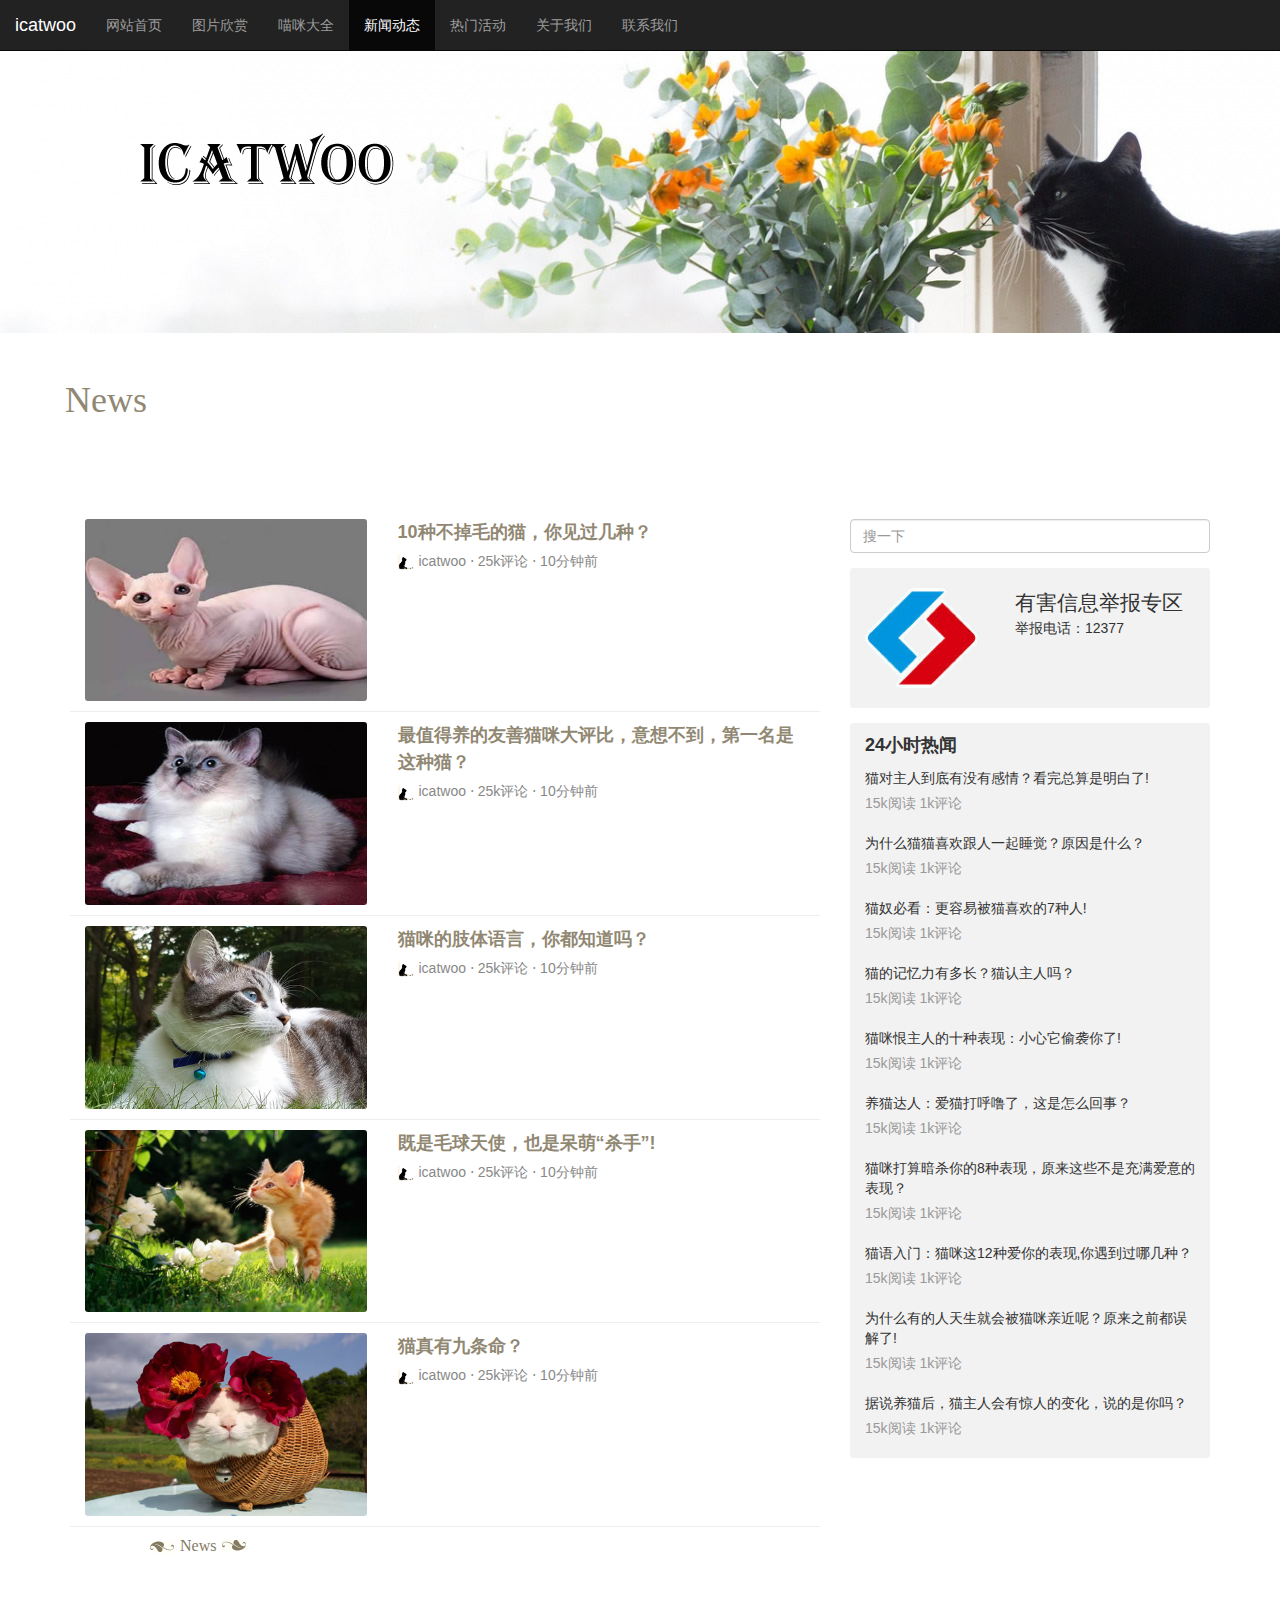
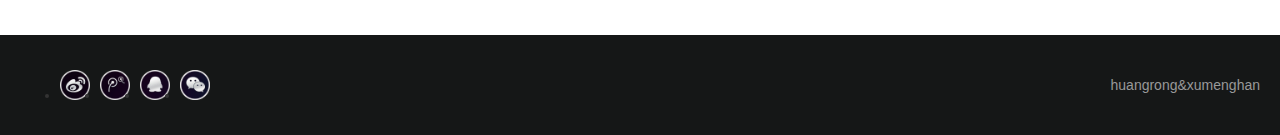
<file: news.html>
<!DOCTYPE html>
<html lang="en">
<head>
    <meta charset="UTF-8">
    <meta name="viewport" content="width=device-width, initial-scale=1.0">
    <meta http-equiv="X-UA-Compatible" content="ie=edge">
    <title>icatwoo</title>
    <link rel="shortcut icon" href="favicon.ico" type="image/x-icon">
    <link rel="stylesheet" href="css/bootstrap.min.css">
    <link rel="stylesheet" href="css/style.css">
</head>
<body>
    <nav class="navbar-default navbar-insverse navbar-fixed-top">
        <div class="container-fluid">
            <div class="navbar-header">
                <button type="button" data-toggle="collapse" class="navbar-toggle collapsed" data-target="id1">
                    <span class="sr-only">Toggle navigation</span>
                    <span class="icon-bar"></span>
                    <span class="icon-bar"></span>
                    <span class="icon-bar"></span>
                </button>
                <a class="navbar-brand" href="index.html">icatwoo</a>
            </div>
        </div>
    </nav> 
    <nav class="navbar navbar-default navbar-inverse navbar-fixed-top" role="navigation">
        <div class="container-fluid">
            <div class="navbar-header">
                <button type="button" class="navbar-toggle collapsed" data-toggle="collapse" data-target="#bs-example-navbar-collapse-1">
                    <span class="sr-only">Toggle navigation</span>
                    <span class="icon-bar"></span>
                    <span class="icon-bar"></span>
                    <span class="icon-bar"></span>
                </button>
                <a class="navbar-brand" href="index.html">icatwoo</a>
            </div>
            <div class="collapse navbar-collapse" id="bs-example-navbar-collapse-1">
                <ul class="nav navbar-nav">
                    <li><a href="index.html">网站首页</a></li>
                    <li><a href="pictures.html">图片欣赏</a></li>
                    <li><a href="introduce.html">喵咪大全</a></li>
                    <li class="active"><a href="news.html">新闻动态</a></li>
                    <li><a href="activity.html">热门活动</a></li>
                    <li><a href="about.html">关于我们</a></li>
                    <li><a href="contact.html">联系我们</a></li>
                </ul>
            </div>
        </div>
    </nav>
    <div id="header">
        <div class="logo">
            <a href="index.html"><img src="images/logo.png" alt="" /></a>
        </div>
    </div>
    <div class="container">
        <div class="row">
            <div>
                <div id="body">
                    <div class="gallery">
                        <h1>news</h1>
                    </div>
                </div>
             </div>
        </div> 
    </div>
    <div class="container">
        <div class="row">
            <div class="col-sm-8">
                <div class="news-list">
                    <div class="news-list-item clearfix">
                        <div class="col-xs-5">
                            <img src="images/n1.jpg">
                        </div>
                        <div class="col-xs-7">
                            <a href="news.html" class="title">10种不掉毛的猫，你见过几种？</a>
                            <div class="info">
                            <span><span class="avatar"><img src="images/logo1.png" ></span>icatwoo</span> ⋅
                            <span>25k评论</span> ⋅
                            <span>10分钟前</span>
                        </div>
                    </div>
                </div>
                <div class="news-list-item clearfix">
                    <div class="col-xs-5">
                        <img src="images/n2.jpg">
                    </div>
                    <div class="col-xs-7">
                        <a href="#" class="title">最值得养的友善猫咪大评比，意想不到，第一名是这种猫？</a>
                        <div class="info">
                            <span><span class="avatar"><img src="images/logo1.png" ></span>icatwoo</span> ⋅
                            <span>25k评论</span> ⋅
                            <span>10分钟前</span>
                        </div>
                    </div>
                </div>
                <div class="news-list-item clearfix">
                    <div class="col-xs-5">
                        <img src="images/n3.jpg">
                    </div>
                    <div class="col-xs-7">
                        <a href="#" class="title">猫咪的肢体语言，你都知道吗？</a>
                        <div class="info">
                            <span><span class="avatar"><img src="images/logo1.png" ></span>icatwoo</span> ⋅
                            <span>25k评论</span> ⋅
                            <span>10分钟前</span>
                        </div>
                    </div>
                </div>
                <div class="news-list-item clearfix">
                    <div class="col-xs-5">
                        <img src="images/n4.jpg">
                    </div>
                    <div class="col-xs-7">
                        <a href="#" class="title">既是毛球天使，也是呆萌“杀手”!</a>
                        <div class="info">
                            <span><span class="avatar"><img src="images/logo1.png" ></span>icatwoo</span> ⋅
                            <span>25k评论</span> ⋅
                            <span>10分钟前</span>
                        </div>
                    </div>
                </div>
                <div class="news-list-item clearfix">
                    <div class="col-xs-5">
                        <img src="images/n5.jpg">
                    </div>
                    <div class="col-xs-7">
                        <a href="#" class="title">猫真有九条命？</a>
                        <div class="info">
                            <span><span class="avatar"><img src="images/logo1.png" ></span>icatwoo</span> ⋅
                            <span>25k评论</span> ⋅
                            <span>10分钟前</span>
                        </div>
                    </div>
                </div>
            </div>
        </div>
            <div class="col-sm-4">
                <div class="search-bar">
                      <input type="search" class="form-control" placeholder="搜一下">
                </div>
                <div class="side-bar-card flag clearfix">
                    <div class="col-xs-5">
                        <img src="images/1-1.png">
                    </div>
                <div class="col-xs-7">
                    <div class="text-lg">有害信息举报专区</div>
                        <div>举报电话：12377</div>
                    </div>
                </div>
                <div class="side-bar-card">
                    <div class="card-title">24小时热闻</div>
                    <div class="card-body">
                        <div class="list">
                            <div class="item">
                                <div class="title">猫对主人到底有没有感情？看完总算是明白了!</div>
                                <div class="desc">15k阅读 1k评论</div>
                            </div>
                            <div class="item">
                                <div class="title">为什么猫猫喜欢跟人一起睡觉？原因是什么？</div>
                                <div class="desc">15k阅读 1k评论</div>
                            </div>
                            <div class="item">
                                <div class="title">猫奴必看：更容易被猫喜欢的7种人!</div>
                                <div class="desc">15k阅读 1k评论</div>
                            </div>
                            <div class="item">
                                <div class="title">猫的记忆力有多长？猫认主人吗？</div>
                                <div class="desc">15k阅读 1k评论</div>
                            </div>
                            <div class="item">
                                <div class="title">猫咪恨主人的十种表现：小心它偷袭你了!</div>
                                <div class="desc">15k阅读 1k评论</div>
                            </div>
                            <div class="item">
                                <div class="title">养猫达人：爱猫打呼噜了，这是怎么回事？</div>
                                <div class="desc">15k阅读 1k评论</div>
                            </div>
                            <div class="item">
                                <div class="title">猫咪打算暗杀你的8种表现，原来这些不是充满爱意的表现？</div>
                                <div class="desc">15k阅读 1k评论</div>
                            </div>
                            <div class="item">
                                <div class="title">猫语入门：猫咪这12种爱你的表现,你遇到过哪几种？</div>
                                <div class="desc">15k阅读 1k评论</div>
                            </div>
                            <div class="item">
                                <div class="title">为什么有的人天生就会被猫咪亲近呢？原来之前都误解了!</div>
                                <div class="desc">15k阅读 1k评论</div>
                            </div>
                            <div class="item">
                                <div class="title">据说养猫后，猫主人会有惊人的变化，说的是你吗？</div>
                                <div class="desc">15k阅读 1k评论</div>
                            </div>
                        </div>
                    </div>
                </div>
            </div>
        </div>
    </div>
    <div id="body">
        <div class="content">
            <div>
                <div>
                    <h4><a href="news.html">news</a></h4>
                </div>
            </div>
        </div>
    </div>
    <div class="bottom">    
        <div class="bllx">
            <ul>
                <li><a href=""><img src="images/l1.png" width="30" height="30"></a></li>
                <li><a href=""><img src="images/l2.png" width="30" height="30"></a></li>
                <li><a href=""><img src="images/l3.png" width="30" height="30"></a></li>
                <li><a href=""><img src="images/l4.png" width="30" height="30"></a></li>    
            </ul>
        </div>
        <div class="blrt"> 
            huangrong&amp;xumenghan
        </div>
    </div>
    <script src="js/jquery.min.js"></script>
    <script src="js/bootstrap.min.js"></script>
</body>
</html>
</file>
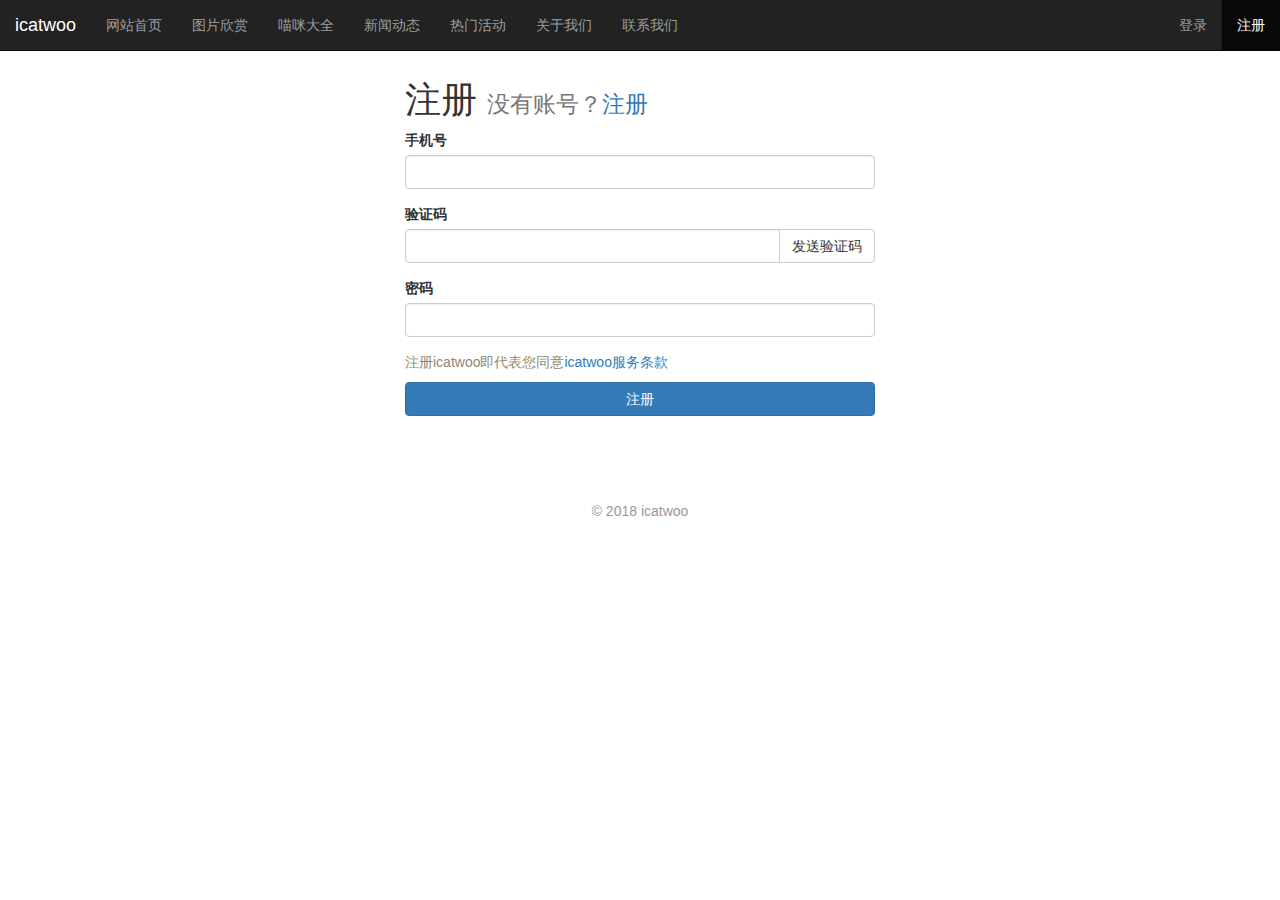
<file: signup.html>
<!DOCTYPE html>
<html lang="en">
<head>
    <meta charset="UTF-8">
    <meta name="viewport" content="width=device-width, initial-scale=1.0">
    <meta http-equiv="X-UA-Compatible" content="ie=edge">
    <title>icatwoo</title>
    <link rel="shortcut icon" href="favicon.ico" type="image/x-icon">
    <link rel="stylesheet" href="css/bootstrap.min.css">
    <link rel="stylesheet" href="css/style.css">
</head>
<body>
    <nav class="navbar-default navbar-insverse navbar-fixed-top">
        <div class="container-fluid">
            <div class="navbar-header">
                <button type="button" data-toggle="collapse" class="navbar-toggle collapsed" data-target="id1">
                    <span class="sr-only">Toggle navigation</span>
                    <span class="icon-bar"></span>
                    <span class="icon-bar"></span>
                    <span class="icon-bar"></span>
                </button>
                <a class="navbar-brand" href="index.html">icatwoo</a>
            </div>
        </div>
    </nav> 
    <nav class="navbar navbar-default navbar-inverse navbar-fixed-top" role="navigation">
        <div class="container-fluid">
            <div class="navbar-header">
                <button type="button" class="navbar-toggle collapsed" data-toggle="collapse" data-target="#bs-example-navbar-collapse-1">
                    <span class="sr-only">Toggle navigation</span>
                    <span class="icon-bar"></span>
                    <span class="icon-bar"></span>
                    <span class="icon-bar"></span>
                </button>
                <a class="navbar-brand" href="index.html">icatwoo</a>
            </div>
            <div class="collapse navbar-collapse" id="bs-example-navbar-collapse-1">
                <ul class="nav navbar-nav">
                    <li><a href="index.html">网站首页</a></li>
                    <li><a href="pictures.html">图片欣赏</a></li>
                    <li><a href="introduce.html">喵咪大全</a></li>
                    <li><a href="news.html">新闻动态</a></li>
                    <li><a href="activity.html">热门活动</a></li>
                    <li><a href="about.html">关于我们</a></li>
                    <li><a href="contact.html">联系我们</a></li>
                </ul>
                <ul class="nav navbar-nav navbar-right">
                    <li><a href="login.html">登录</a></li>
                    <li class="active"><a href="signup.html">注册</a></li>
                </ul>
            </div>
        </div>
    </nav>
    <div class="container container-small">
        <h1>注册
            <small>没有账号？<a href="signup.html">注册</a></small>
        </h1>
        <form>
            <div class="form-group">
                <label>手机号</label>
                <input type="text" class="form-control">
            </div>
            <div class="form-group">
                <label>验证码</label>
                <div class="input-group">
                    <input type="text" class="form-control">
                    <div class="input-group-btn"><button class="btn btn-default">发送验证码</button></div>
                </div>
            </div>
            <div class="form-group">
                <label>密码</label>
                <input type="password" class="form-control">
            </div>
            <p>注册icatwoo即代表您同意<a href="#">icatwoo服务条款</a></p>
            <div class="form-group">
                <button class="btn btn-primary btn-block">注册</button>
            </div>
        </form>
    </div>
    <div class="footer">
        © 2018 icatwoo
    </div>
    <script src="js/jquery.min.js"></script>
    <script src="js/bootstrap.min.js"></script>
</body>
</html>
</file>
<file: css/style.css>
#body .about {
	margin: 0 auto;
	padding: 0 10px 50px 10px;
	width: 940px;
}	
#body .about h2 {
	color: #918873;
	font-size: 16px;
	margin: 0;
	padding: 0 0 5px 0;	
	text-transform: capitalize;
}
#body .about div {
	margin: 0;
	padding: 0 0 30px 0;
}
#body .about div p1{
	margin: 50;
	padding: 0 0 590px 0;
}
#body .blog {
	margin: 0 auto;
	overflow: hidden;
	padding: 0 10px 50px 10px;
	width: 940px;	
}
#body .blog div {
	float: left;
	margin: 0;
	padding: 0;
	width: 640px;	
}
#body .blog ul {
	float: right;
	margin: 0;
	padding: 0 0 0 28px;	
	width: 272px;
}
#body .blog ul li {
	background: url(../images/border2.gif) repeat-x bottom left;
	list-style: none;
	margin: 0 0 15px;
	padding: 0 0 15px;	
}
#body .blog ul li h3 {
	font-size: 14px;	
}
#body .blog ul li:last-child {
	background: none;	
}
#body .contact {
	margin: 0 auto;
	padding: 0 10px 50px 10px;
	width: 940px;	
}
#body .contact div {
	overflow: hidden;
	margin: 0;
	padding: 0;	
}
#body .contact div div {
	float: left;
	width: 500px;	
}
#map {
	margin: -420px 10px 50px 820px;
	padding: -20px 50px 20px 80px;
}
#body .contact ul {
	margin: 0;
	padding: 0;	
}
#body .contact ul li {
	color: #918873;
	font-size: 14px;
	list-style: none;
	margin: 0;
	padding: 8px 0 0;	
}
#body .contact div h4 {
	color: #918873;
	font-size: 14px;
	margin: 0;
	padding: 30px 0 0;
	text-transform: uppercase;	
}



body {
	background: #FFFFFF;
	font-family: Arial, Helvetica, sans-serif;
	margin: 0;
	padding: 0;	
}
.cantainer{
	padding-top:60px;
}
#body h3 {
	color: #918873;
	font-size: 16px;
	line-height: 24px;
	margin: 0;
	padding: 0;
	text-align: justify;
}
#body h3 a {
	color: #918873;	
	margin: 0;
	padding: 0;
}
#body h3 a:hover {
	color: #b7b1a1;
}

#body .content {
	margin: 0;
	padding: 0 0 72px 0;

}
#body .content span.heading {
	display: block;
	margin: 0;
	padding: 0;
	position: relative;	
}
#body .content span.heading img {
	left: 350px;
	position: absolute;	
	top: -50px;
	z-index: 3;
}
#body .content div {
	margin: 10px;
	padding: 0;
	overflow: hidden;	

}
#body .content div ul {
	float: left;
	margin: 0;
	padding: 45px 0 0 0;	
}
#body .content div ul li {
	background: url(../images/border.gif) repeat-x bottom left;
	list-style: none;
	margin: 0 50px 20px 50px;
	padding: 0 0 18px 0;	
}

#body .content div div ul li a {
	text-decoration: none;	
}
#body .content div div ul li a:hover span {
	color: #b7b1a1;		
}
#body .content div div ul li img {
	border: 0;	
}
#body .content h3 {
	color: #918873;
	font-size: 16px;
	line-height: 24px;
	margin: 0;
	padding: 0;	
}
#body .content h3 a {
	color: #918873;	
	text-decoration: underline;
}
#body .content h3 p {
	color: #918873;	
}
#body .content h3 a:hover {
	color: #b7b1a1;	
}
#body .content div ul li p {
	color: #918873;
	font-size: 14px;
	line-height: 24px;
	margin: 0;
	padding: 0;	
	text-align: justify;
}
#body .content div ul li p a {
	color: #918873;	
}
#body .content div ul li p a:hover {
	color: #b7b1a1;		
}
#body .content div div {
	float: left;
    margin: 0 5px 0 0;
    overflow: hidden;
    padding: 0 10px 0 0;
}
#body .content div div ul {
	float: none;
	margin: 0;
	overflow: hidden;
}
#body .content div div ul li {
	background: none;
	float: left;
	list-style: none;	
	margin: 0 10px 15px;
	padding: 0;
}
#body .content div div ul li span {
	color: #857b63;
	display: block;
	font-size: 14px;
	margin: 0;
	padding: 0;
	text-align: center;	
}
#body .content div div h4 {
	background: url(../images/icons.gif) no-repeat left -62px;	
	float: left;
	margin: 0 0 0 140px;
	padding: 0 0 0 30px;
}
#body .content div div h4 a {
	background: url(../images/icons.gif) no-repeat right -86px;
	color: #857b63;
	display: block;	
	height: 16px;
	font-family: Times New Roman;
	font-size: 16px;
	margin: 0;
	padding: 0 30px 0 0;
	text-decoration: none;
	text-transform: capitalize;
}
#body .content div div h4 a:hover {
	color: #b7b1a1;	
}
.bottom{
	height:100px;
	background:#151717; 
	margin:0 auto;
}
.bllx{
	width:300px;
	float:left; 
	margin:35px 0 0 20px;
}
.bllx li
{
	width:30px; 
	height:30px; 
	margin-right:10px; 
	float:left;
}
.blrt{
	text-align:right; 
	font-size:14px; 
	color:#999; 
	padding:30px 20px 0 0; 
	line-height:40px;
}
#header {
	background: url(../images/bg-header.jpg) repeat-x;
	margin: 0;
	padding: 120px;	
	overflow: hidden;
}
#body .gallery {
	margin: 0 auto;
	padding: 0;
	padding: 0 0 50px 10px;	
}
#body .gallery div {
	margin: 0;
	overflow: hidden;
	padding: 0 0 5px 0;	
}
#body .gallery div div {
	float: left;
}
#body .gallery div ul {
	float: left;
	margin: 0;
	overflow: hidden;
	padding: 0;	

}
#body .gallery div ul li {
	float: left;
	list-style: none;
	margin: 0 10px 10px;
	padding: 0;	
}
#body .gallery div img{
	border: 0;	
}
#body span.heading {
	display: block;
	margin: 0;
	padding: 0;
	position: relative;	
}
#body h1 {
	color: #918873;
	font-family: Times New Roman;
	font-size: 36px;
	margin: 0;
	padding: 48px 0;	
	text-transform: capitalize;
}
p {
	color: #918873;	
}
img {
    display: block;
    max-width: 100%;
}

img,
.side-bar .list-group-item,
.side-bar-card {
    border-radius: 3px;
}

.side-bar .list-group-item {
    border: 0;
    margin-bottom: 5px;
}

.side-bar .list-group-item.active {
    background-color: #ea0c3c;
}
.news-list-item {
    padding-top: 10px;
    padding-bottom: 10px;
    border-bottom: 1px solid #eee;
}

.news-list-item:first-child {
    padding-top: 0;
}

.news-list-item .title {
    display: block;
    color: #918873;
    font-size: 18px;
    font-weight: bold;
    margin-bottom: 5px;
    line-height: 1.5;
}

.news-list-item .title:hover {
    color: #b7b1a1;
}

.news-list-item .info {
    color: #888;
}

.avatar {
    display: inline-block;
}

.avatar img {
    display: inline-block;
    width: 16px;
    height: 16px;
    margin-right: 5px;
}

.side-bar-card {
  background: rgba(0,0,0,.05);
  margin-top: 15px;
  padding: 10px 0;
}

.side-bar-card.flag {
  padding-top: 20px;
  padding-bottom: 20px;
}

.side-bar-card .text-lg {
  font-size: 150%;
}

.side-bar-card .card-title,
.side-bar-card .card-body .list .item {
  padding: 10px 15px;
}

.side-bar-card .card-title {
  font-size: 18px;
  font-weight: bold;
  padding-top: 0;
  padding-bottom: 0;
}

.side-bar-card .card-body .list .item:hover {
  background: rgba(0,0,0,.05);
}

.card-body .list .item .title {
  padding-bottom: 5px;
}

.card-body .list .item .desc {
  color: #999;
}

.news-title {
  line-height: 1.3;
}

.news-status {
  color: #999;
}

.news-status .label {
  opacity: .8;
}

.news-content {
  margin-top: 20px;
  font-size: 15px;
  line-height: 1.5;
}

.news-content img {
  margin-top: 10px;
  margin-bottom: 10px;
}
.container-small {
	padding-top:60px;
	max-width: 500px;
  }
.footer {
	margin-top: 20px;
	padding: 50px 0;
	text-align:center;
	color: #999;
  }
</file>
